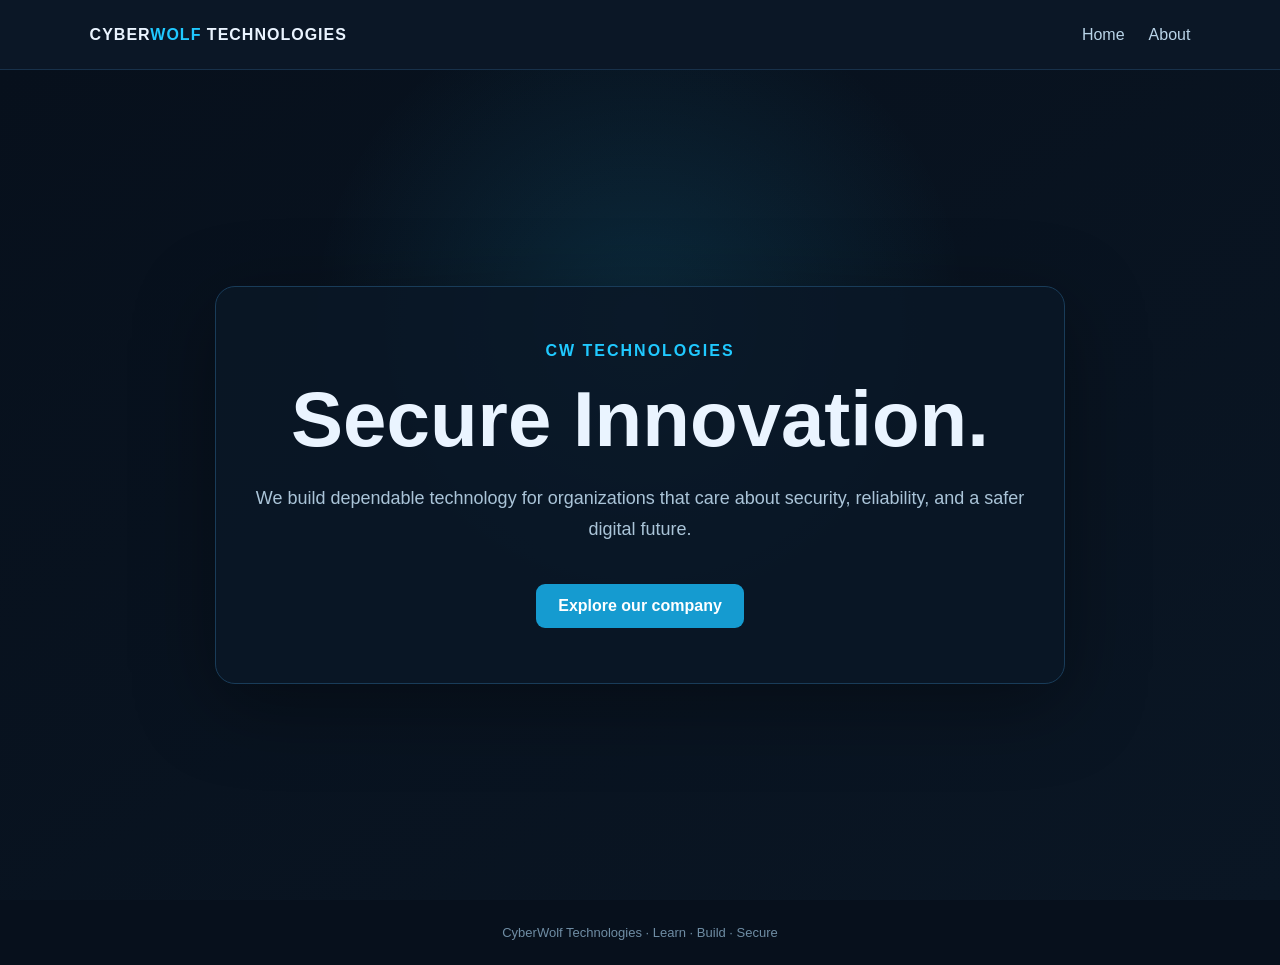
<file: templates/index.html>
<!doctype html><html><head><meta charset="utf-8"><meta name="viewport" content="width=device-width,initial-scale=1"><title>CW Technologies | Secure Innovation</title><link rel="stylesheet" href="/static/style.css"></head><body>
<!-- TODO: remove forgotten developer note before the site goes live. CTF-002 clue: The flag is still hidden in this comment. FLAG: CYBERWOLF{forgotten_comment_found} -->
<nav><div class="logo">CYBER<span>WOLF</span> TECHNOLOGIES</div><div><a href="/">Home</a><a href="/about">About</a></div></nav><main class="hero"><section class="card"><div class="tag">CW TECHNOLOGIES</div><h1>Secure Innovation.</h1><p>We build dependable technology for organizations that care about security, reliability, and a safer digital future.</p><a class="btn" href="/about">Explore our company</a></section></main><footer>CyberWolf Technologies · Learn · Build · Secure</footer></body></html>
</file>
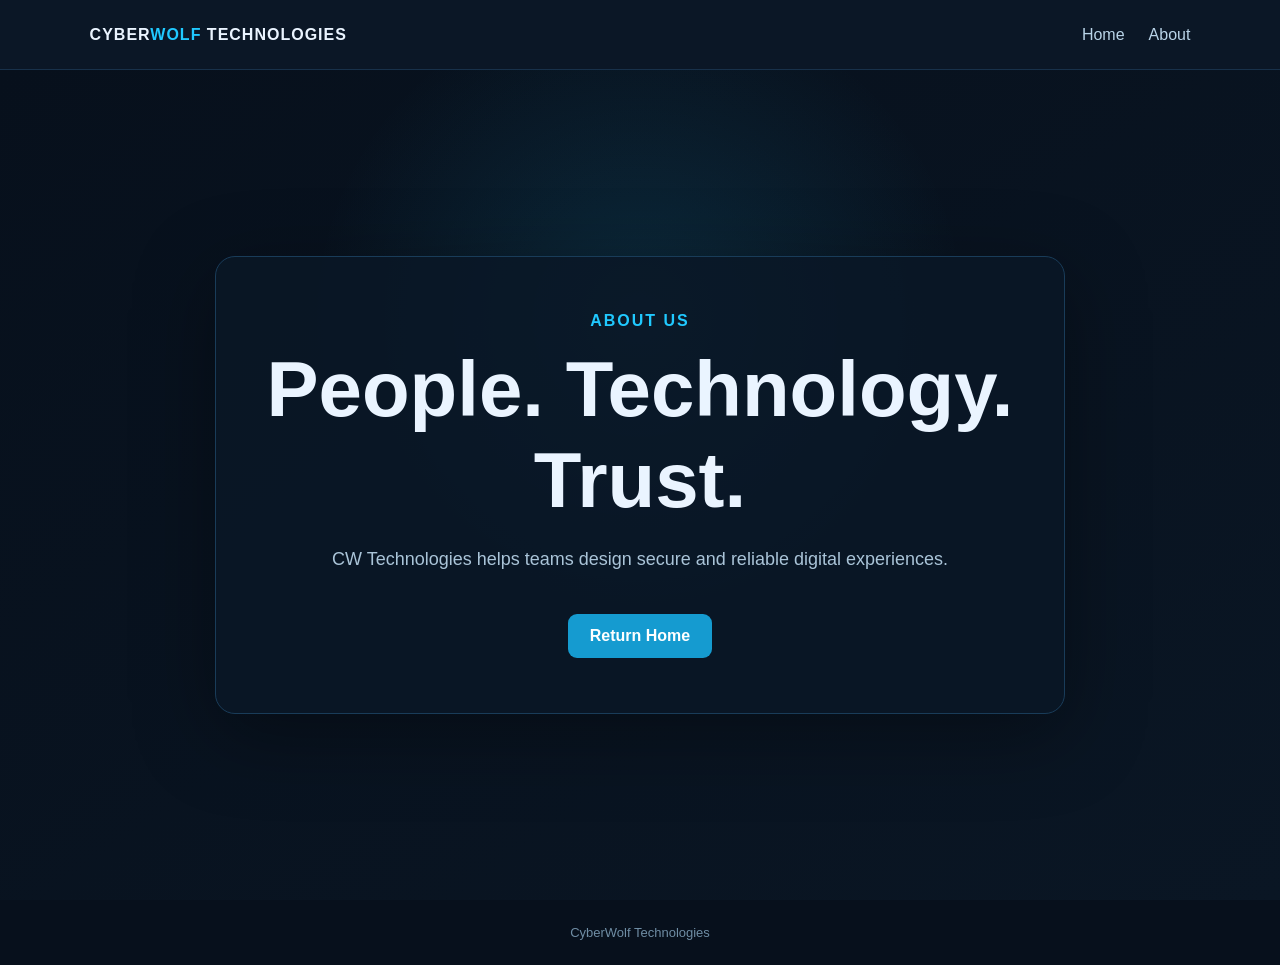
<file: templates/about.html>
<!doctype html><html><head><meta charset="utf-8"><meta name="viewport" content="width=device-width,initial-scale=1"><title>About | CW Technologies</title><link rel="stylesheet" href="/static/style.css"></head><body><nav><div class="logo">CYBER<span>WOLF</span> TECHNOLOGIES</div><div><a href="/">Home</a><a href="/about">About</a></div></nav><main class="hero"><section class="card"><div class="tag">ABOUT US</div><h1>People. Technology. Trust.</h1><p>CW Technologies helps teams design secure and reliable digital experiences.</p><a class="btn" href="/">Return Home</a></section></main><footer>CyberWolf Technologies</footer></body></html>
</file>
<file: static/style.css>
*{box-sizing:border-box}body{margin:0;font-family:Arial,sans-serif;background:#07101c;color:#eaf4ff}nav{height:70px;display:flex;align-items:center;justify-content:space-between;padding:0 7%;background:#0b1726;border-bottom:1px solid #18314a}.logo{font-weight:800;letter-spacing:1px}.logo span{color:#20c9ff}nav a{color:#b9d4e8;text-decoration:none;margin-left:24px}nav a:hover{color:#20c9ff}.hero{min-height:calc(100vh - 70px);display:grid;place-items:center;text-align:center;padding:50px 20px;background:radial-gradient(circle at 50% 30%,rgba(32,201,255,.13),transparent 38%),linear-gradient(145deg,#07101c,#0a1624)}.card{max-width:850px;padding:55px 35px;border:1px solid #193c59;border-radius:20px;background:rgba(10,23,38,.85);box-shadow:0 20px 80px rgba(0,0,0,.35)}.tag{color:#20c9ff;font-weight:700;letter-spacing:2px}h1{font-size:clamp(42px,7vw,78px);margin:14px 0}p{color:#aac4d8;font-size:18px;line-height:1.7}.btn{display:inline-block;margin-top:22px;padding:13px 22px;border-radius:9px;background:#159bd0;color:white;text-decoration:none;font-weight:700}footer{text-align:center;padding:25px;color:#6f8da4;font-size:13px}
</file>
